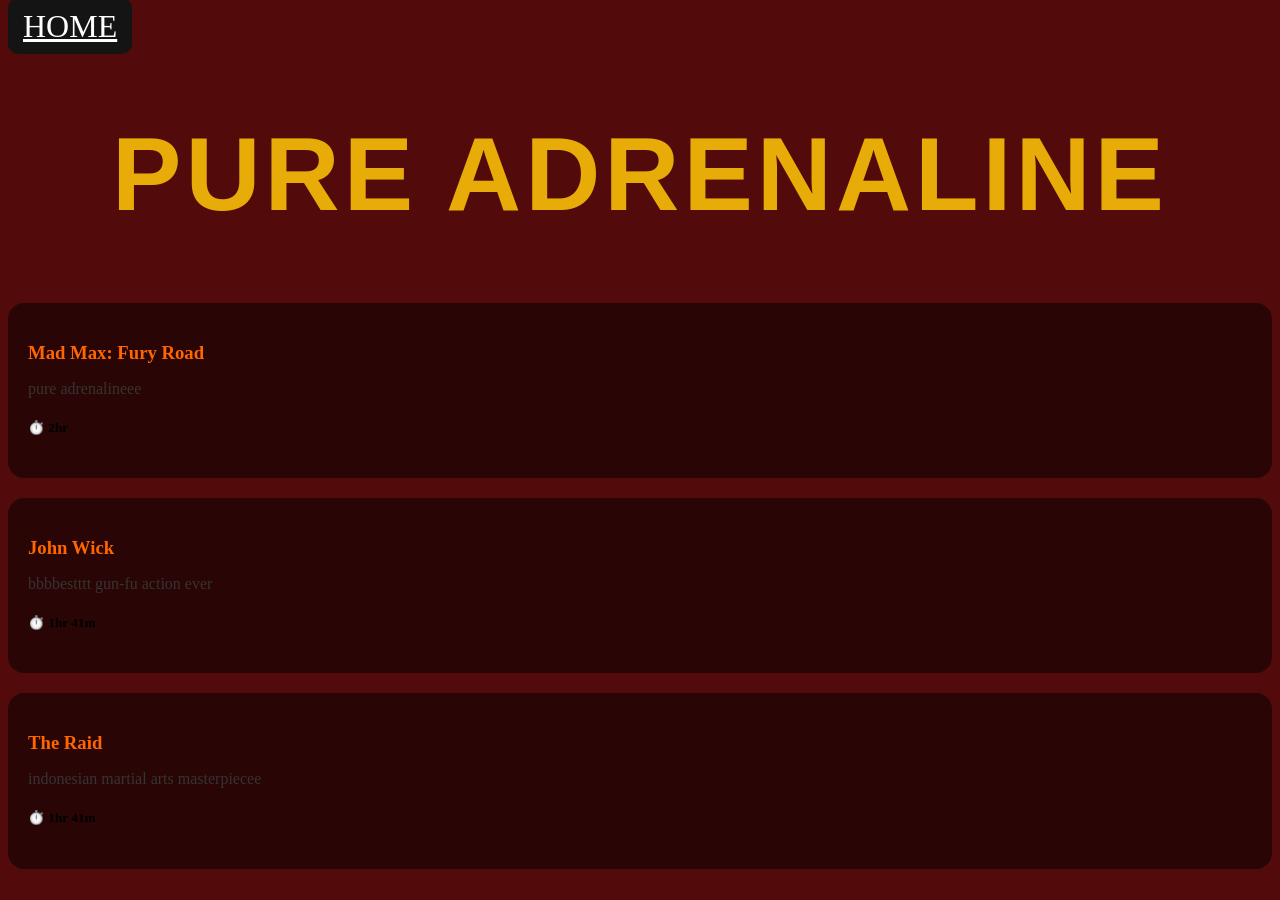
<file: action (1).html>
<!DOCTYPE html>
    <head>
         <title>ACTION MOVIES</title>
        <link rel="stylesheet" href="style.css">
<link rel="icon" type="image" href="https://encrypted-tbn0.gstatic.com/images?q=tbn:ANd9GcThW3vszDScLtuavCM31FfcECi3KJ9-wo2HqnX1wB0ewQ&s">
    </head>

<body>
 
    <div class="shadow">

    </div>

    <a href="index.html" class="hmbtn">HOME</a>

<div class="acthead">
<h1>PURE ADRENALINE</h1>
</div>

<div class="actgrid">

    <div class="actcard">
        <h3>Mad Max: Fury Road</h3>
        <p>pure adrenalineee</p>
        <h5>⏱️ 2hr</h5>
    </div>
    <div class="actcard">
        <h3>John Wick</h3>
        <p>bbbbestttt gun-fu action ever</p>
        <h5>⏱️ 1hr 41m</h5>
    </div>
    <div class="actcard">
        <h3>The Raid</h3>
        <p>indonesian martial arts masterpiecee</p>
         <h5>⏱️ 1hr 41m</h5>
    </div>

</div>


</body>
</file>
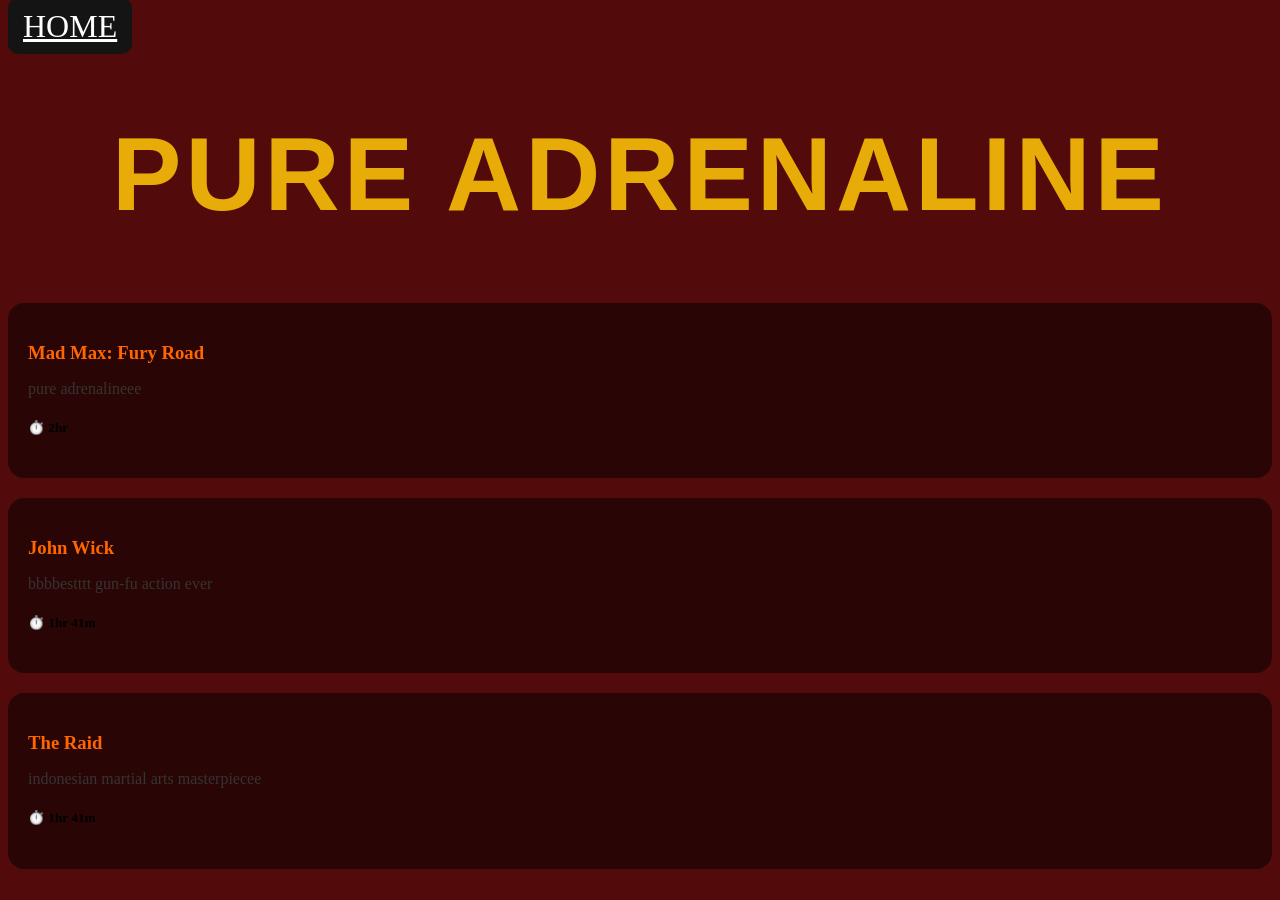
<file: action.html>
<!DOCTYPE html>
    <head>
         <title>ACTION MOVIES</title>
        <link rel="stylesheet" href="style.css">
<link rel="icon" type="image" href="https://encrypted-tbn0.gstatic.com/images?q=tbn:ANd9GcThW3vszDScLtuavCM31FfcECi3KJ9-wo2HqnX1wB0ewQ&s">
    </head>

<body>
 
    <div class="shadow">

    </div>

    <a href="index.html" class="hmbtn">HOME</a>

<div class="acthead">
<h1>PURE ADRENALINE</h1>
</div>

<div class="actgrid">

    <div class="actcard">
        <h3>Mad Max: Fury Road</h3>
        <p>pure adrenalineee</p>
        <h5>⏱️ 2hr</h5>
    </div>
    <div class="actcard">
        <h3>John Wick</h3>
        <p>bbbbestttt gun-fu action ever</p>
        <h5>⏱️ 1hr 41m</h5>
    </div>
    <div class="actcard">
        <h3>The Raid</h3>
        <p>indonesian martial arts masterpiecee</p>
         <h5>⏱️ 1hr 41m</h5>
    </div>

</div>


</body>
</file>
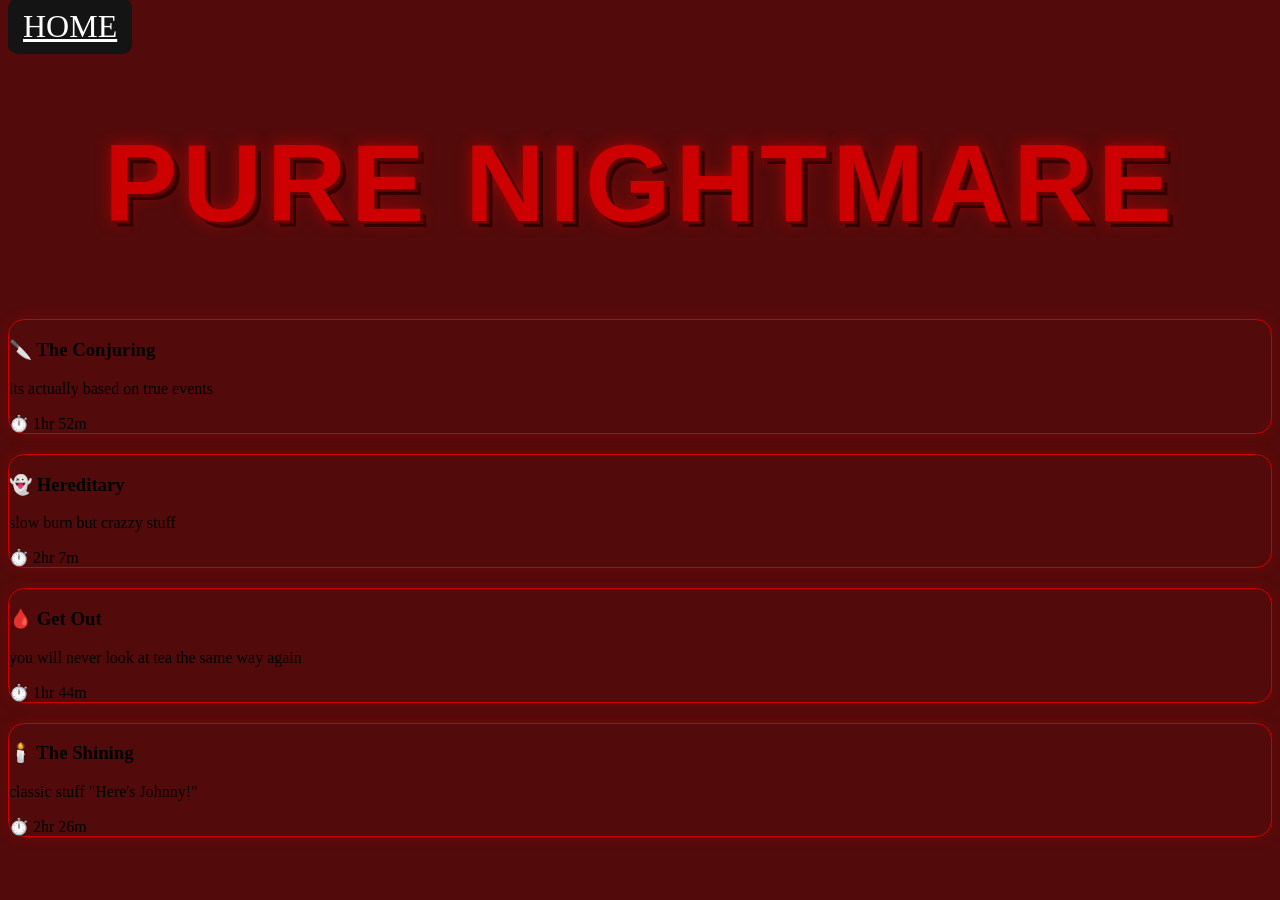
<file: horror (1).html>
<!DOCTYPE html>
    <head>
         <title>HORROR MOVIES</title>
        <link rel="stylesheet" href="style.css">
<link rel="icon" type="image" href="https://encrypted-tbn0.gstatic.com/images?q=tbn:ANd9GcThW3vszDScLtuavCM31FfcECi3KJ9-wo2HqnX1wB0ewQ&s">
    </head>

<body>
 
    <div class="shadow"></div>
    <a href="index.html" class="hmbtn">HOME</a>

<div class="horror">
<h1>PURE NIGHTMARE</h1>
</div>

<div class="actgrid">
    <div class="hrcard">
        <h3>🔪 The Conjuring</h3>
        <p>its actually based on true events</p>
        <span class="wtime">⏱️ 1hr 52m</span>
    </div>
    
    <div class="hrcard">
        <h3>👻 Hereditary</h3>
        <p>slow burn but crazzy stuff</p>
        <span class="wtime">⏱️ 2hr 7m</span>
    </div>
    
    <div class="hrcard">
        <h3>🩸 Get Out</h3>
        <p>you will never look at tea the same way again</p>
        <span class="wtime">⏱️ 1hr 44m</span>
    </div>
    
    <div class="hrcard">
        <h3>🕯️ The Shining</h3>
        <p> classic stuff "Here's Johnny!"</p>
        <span class="wtime">⏱️ 2hr 26m</span>
    </div>
</div>


</body>
</file>
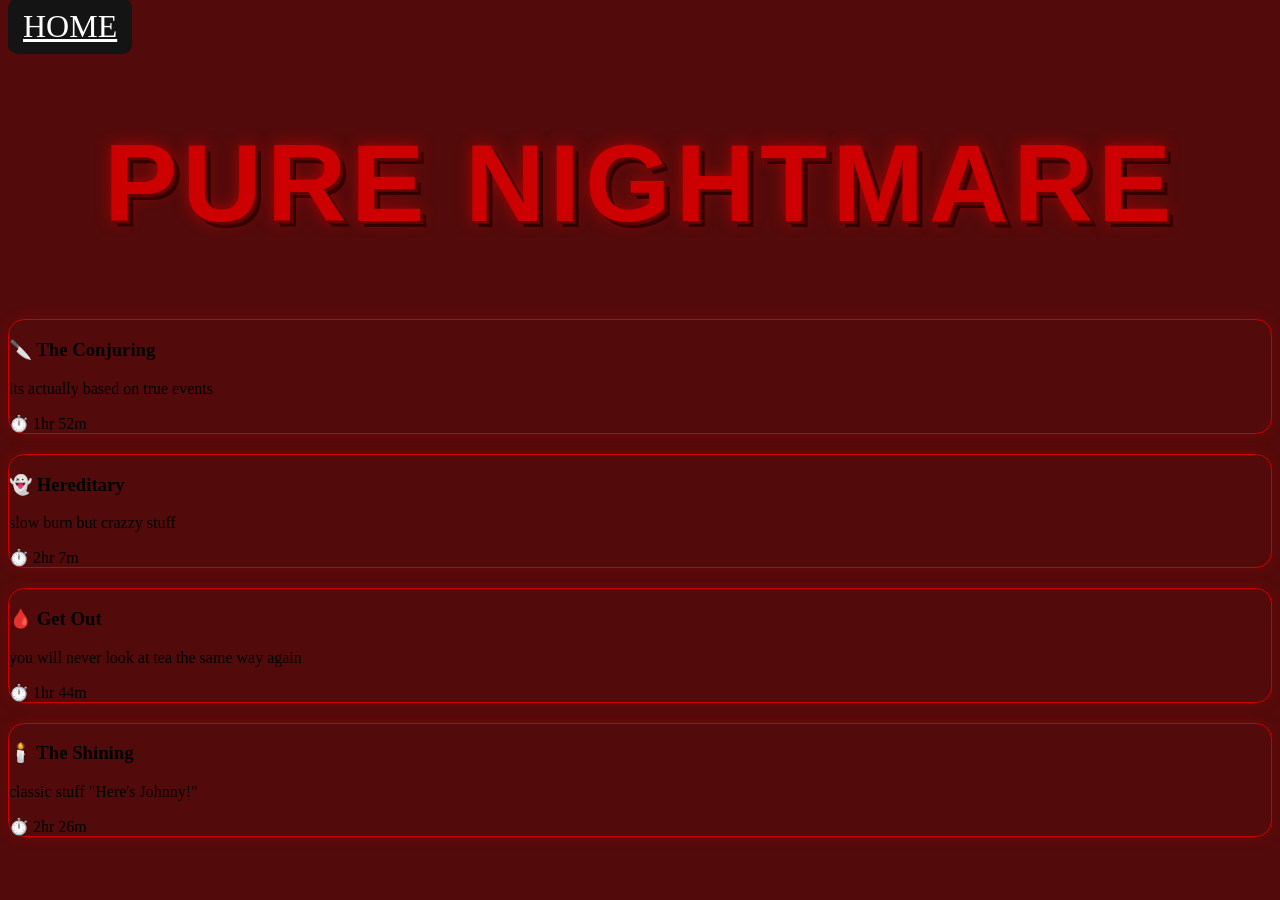
<file: horror.html>
<!DOCTYPE html>
    <head>
         <title>HORROR MOVIES</title>
        <link rel="stylesheet" href="style.css">
<link rel="icon" type="image" href="https://encrypted-tbn0.gstatic.com/images?q=tbn:ANd9GcThW3vszDScLtuavCM31FfcECi3KJ9-wo2HqnX1wB0ewQ&s">
    </head>

<body>
 
    <div class="shadow"></div>
    <a href="index.html" class="hmbtn">HOME</a>

<div class="horror">
<h1>PURE NIGHTMARE</h1>
</div>

<div class="actgrid">
    <div class="hrcard">
        <h3>🔪 The Conjuring</h3>
        <p>its actually based on true events</p>
        <span class="wtime">⏱️ 1hr 52m</span>
    </div>
    
    <div class="hrcard">
        <h3>👻 Hereditary</h3>
        <p>slow burn but crazzy stuff</p>
        <span class="wtime">⏱️ 2hr 7m</span>
    </div>
    
    <div class="hrcard">
        <h3>🩸 Get Out</h3>
        <p>you will never look at tea the same way again</p>
        <span class="wtime">⏱️ 1hr 44m</span>
    </div>
    
    <div class="hrcard">
        <h3>🕯️ The Shining</h3>
        <p> classic stuff "Here's Johnny!"</p>
        <span class="wtime">⏱️ 2hr 26m</span>
    </div>
</div>


</body>
</file>
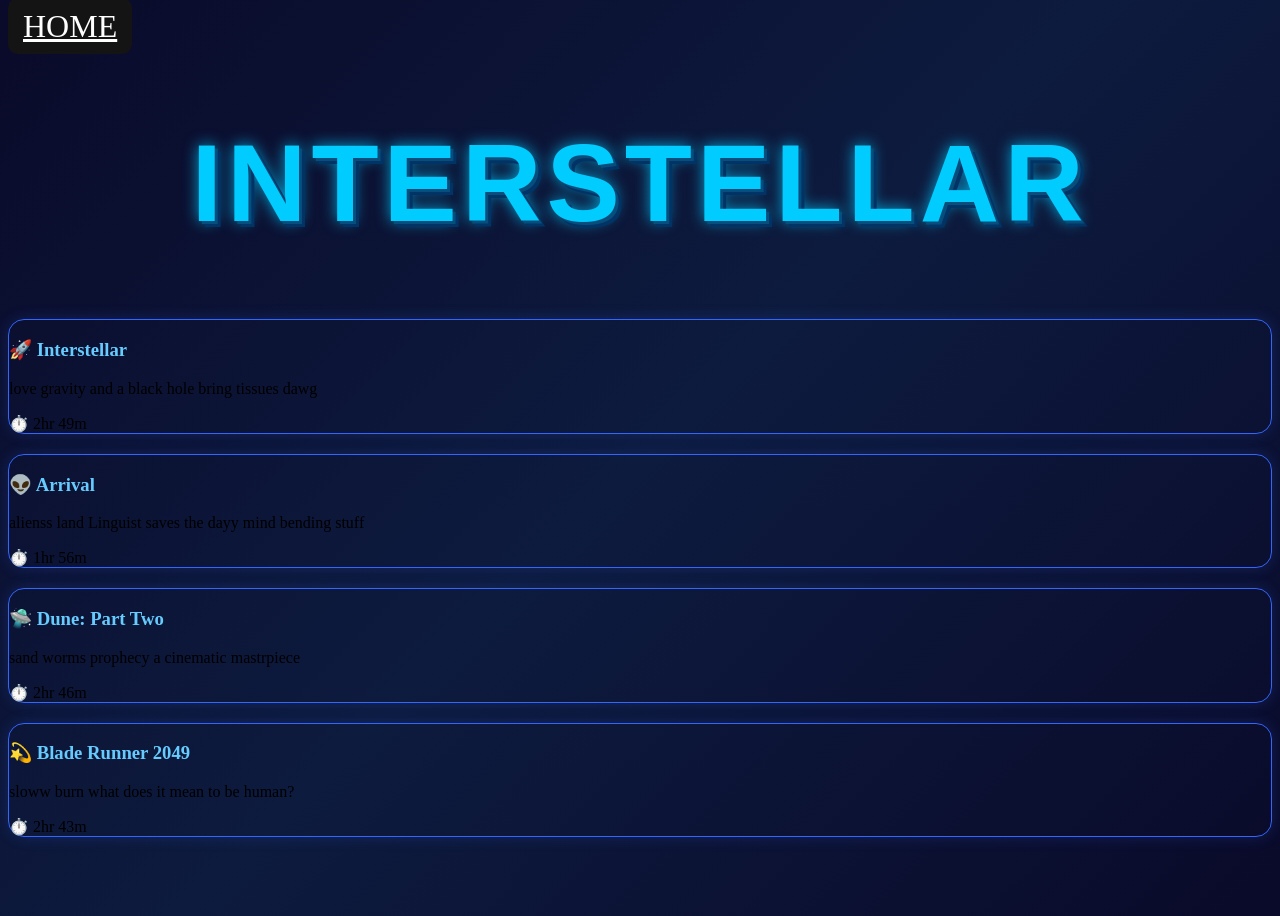
<file: science-fiction (1).html>
<!DOCTYPE html>
    <head>
         <title>SCI-FI MOVIES</title>
        <link rel="stylesheet" href="style.css">
<link rel="icon" type="image" href="https://encrypted-tbn0.gstatic.com/images?q=tbn:ANd9GcThW3vszDScLtuavCM31FfcECi3KJ9-wo2HqnX1wB0ewQ&s">
    </head>

    <body class="scifipg">

    <div class="shadow"></div>
    <a href="index.html" class="hmbtn">HOME</a>

<div class="scihead">
<h1>INTERSTELLAR </h1>
</div>

<div class="actgrid">
    <div class="scicard">
        <h3>🚀 Interstellar</h3>
        <p>love gravity and a black hole bring tissues dawg</p>
        <span class="wtime">⏱️ 2hr 49m</span>
    </div>
    
    <div class="scicard">
        <h3>👽 Arrival</h3>
        <p>alienss land Linguist saves the dayy mind bending stuff</p>
        <span class="wtime">⏱️ 1hr 56m</span>
    </div>
    
    <div class="scicard">
        <h3>🛸 Dune: Part Two</h3>
        <p>sand worms prophecy a cinematic mastrpiece</p>
        <span class="wtime">⏱️ 2hr 46m</span>
    </div>
    
    <div class="scicard">
        <h3>💫 Blade Runner 2049</h3>
        <p>sloww  burn  what does it mean to be human?</p>
        <span class="wtime">⏱️ 2hr 43m</span>
    </div>
</div>
</body>
</file>
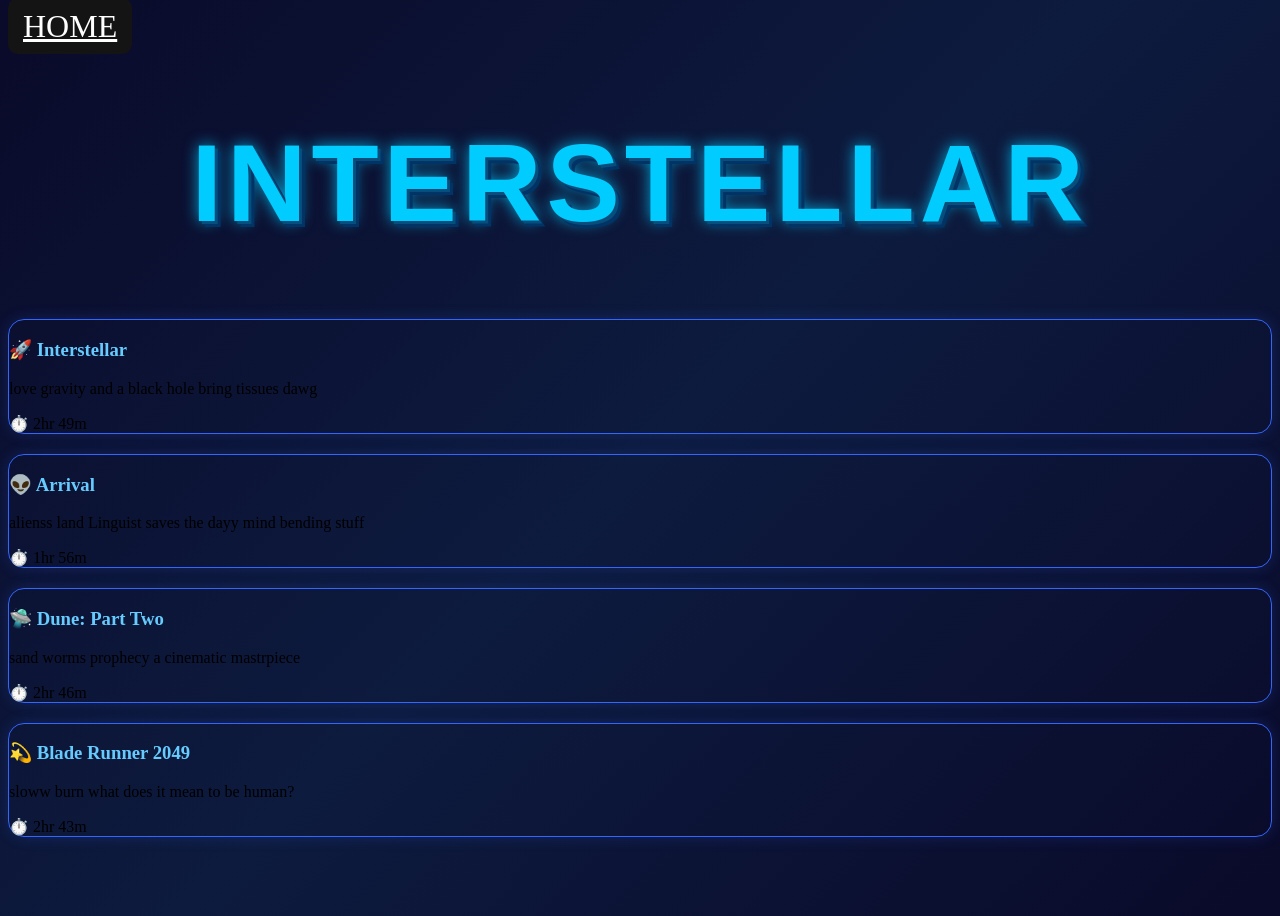
<file: science-fiction.html>
<!DOCTYPE html>
    <head>
         <title>SCI-FI MOVIES</title>
        <link rel="stylesheet" href="style.css">
<link rel="icon" type="image" href="https://encrypted-tbn0.gstatic.com/images?q=tbn:ANd9GcThW3vszDScLtuavCM31FfcECi3KJ9-wo2HqnX1wB0ewQ&s">
    </head>

    <body class="scifipg">

    <div class="shadow"></div>
    <a href="index.html" class="hmbtn">HOME</a>

<div class="scihead">
<h1>INTERSTELLAR </h1>
</div>

<div class="actgrid">
    <div class="scicard">
        <h3>🚀 Interstellar</h3>
        <p>love gravity and a black hole bring tissues dawg</p>
        <span class="wtime">⏱️ 2hr 49m</span>
    </div>
    
    <div class="scicard">
        <h3>👽 Arrival</h3>
        <p>alienss land Linguist saves the dayy mind bending stuff</p>
        <span class="wtime">⏱️ 1hr 56m</span>
    </div>
    
    <div class="scicard">
        <h3>🛸 Dune: Part Two</h3>
        <p>sand worms prophecy a cinematic mastrpiece</p>
        <span class="wtime">⏱️ 2hr 46m</span>
    </div>
    
    <div class="scicard">
        <h3>💫 Blade Runner 2049</h3>
        <p>sloww  burn  what does it mean to be human?</p>
        <span class="wtime">⏱️ 2hr 43m</span>
    </div>
</div>
</body>
</file>
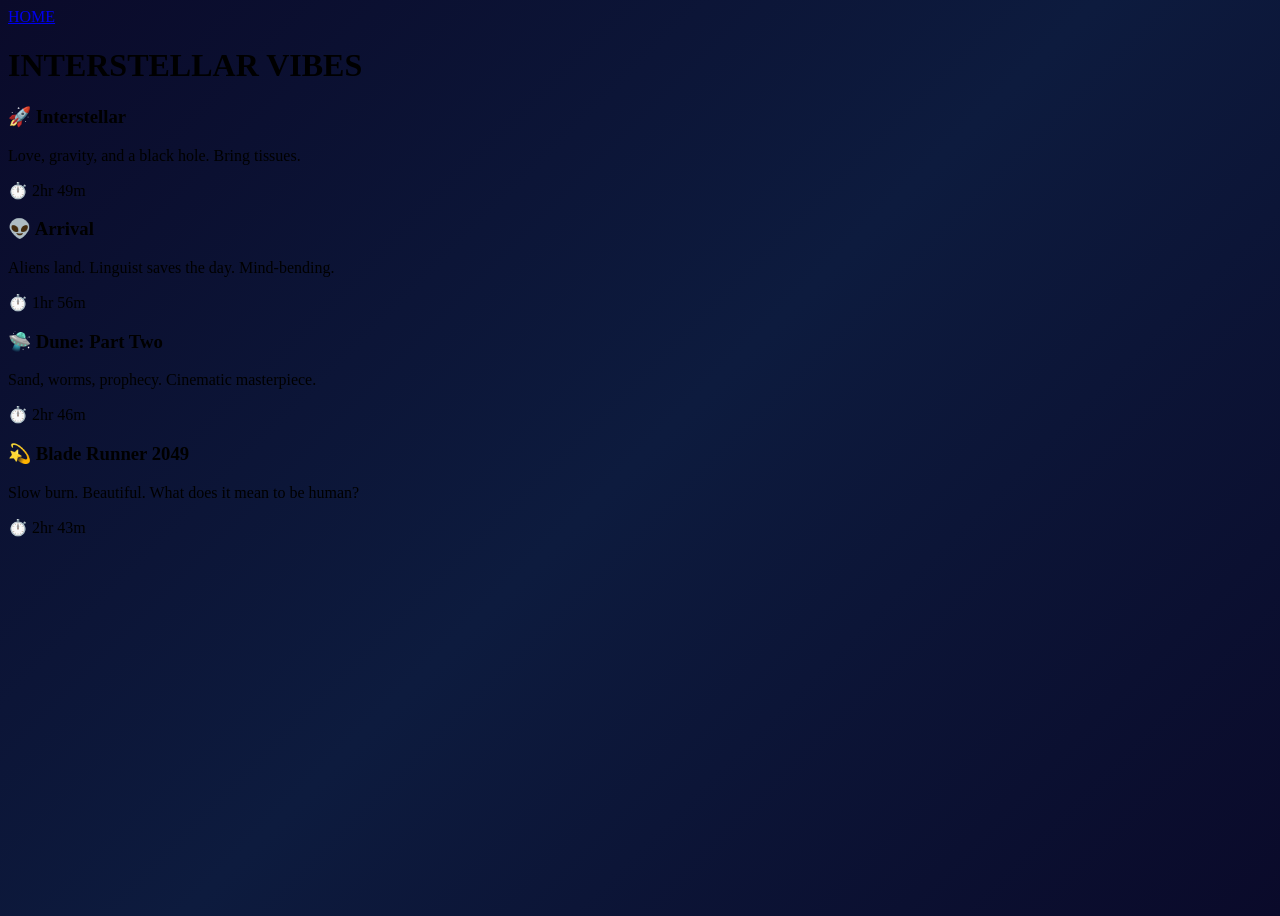
<file: sciencefiction.html>
<!DOCTYPE html>
    <head>
         <title>SCI-FI MOVIES</title>
        <link rel="stylesheet" href="style.css">
<link rel="icon" type="image" href="https://encrypted-tbn0.gstatic.com/images?q=tbn:ANd9GcThW3vszDScLtuavCM31FfcECi3KJ9-wo2HqnX1wB0ewQ&s">
    </head>

<body>
 
    <body class="scifipg">

    <div class="vignette"></div>
    <a href="index.html" class="homebutton">HOME</a>

<div class="sciencehead">
<h1>INTERSTELLAR VIBES</h1>
</div>

<!-- SCI-FI RECOMMENDATIONS -->
<div class="actiongrid">
    <div class="sciencecard">
        <h3>🚀 Interstellar</h3>
        <p>Love, gravity, and a black hole. Bring tissues.</p>
        <span class="watchtime">⏱️ 2hr 49m</span>
    </div>
    
    <div class="sciencecard">
        <h3>👽 Arrival</h3>
        <p>Aliens land. Linguist saves the day. Mind-bending.</p>
        <span class="watchtime">⏱️ 1hr 56m</span>
    </div>
    
    <div class="sciencecard">
        <h3>🛸 Dune: Part Two</h3>
        <p>Sand, worms, prophecy. Cinematic masterpiece.</p>
        <span class="watchtime">⏱️ 2hr 46m</span>
    </div>
    
    <div class="sciencecard">
        <h3>💫 Blade Runner 2049</h3>
        <p>Slow burn. Beautiful. What does it mean to be human?</p>
        <span class="watchtime">⏱️ 2hr 43m</span>
    </div>
</div>
</body>
</file>
<file: style.css>
body{
    background-color: rgb(83, 10, 10);
    font-family: 'Times New Roman', Times, serif;
}

.shadow{
    position: fixed;
    width: 100%;
    height: 100%;
    pointer-events: none;
}

.firstimg img{
    margin-top: 26px;
    margin-left: 30%;
    width: 40%;
}

.firstimg img:hover{
    cursor: pointer;
    border-radius: 10px;
    transform: scale(1.05);
}

.heading{
    text-align: center;
    font-size: 30px;
    font-family: 'Arial Black','Impact',sans-serif;
    color: #ffaa33;
    text-shadow: 5px 5px #aa3300;
    letter-spacing: 4px;
    margin-top: 20px;
    transition: .3s;
}

.heading:hover{
    transform: scale(1.02);
    text-shadow: 5px 5px #cc4400;
    cursor: pointer;
}

.subhead{
    font-size: 22px;
    color: #ffdd99;
    font-family: 'Courier New', monospace;
    border-top: .5px solid #ffaa55;
    border-bottom: .5px solid #ffaa55;
    margin-top: 15px;
}

.subheadbox{
    display: flex;
    justify-content: center;
}

.gengrid{
    display: grid;
    grid-template-columns: auto auto auto;
    gap: 30px;
    margin: 50px;
}

.wtv{
    padding: 50px;
    border: 1px solid rgb(154,154,154);
    border-radius: 10px;
    text-align: center;
    transition: .3s;

    opacity: 0;
    animation: slideIn .8s ease forwards;
}
.wtv:nth-child(1){
    animation-delay: .2s;
}

.wtv:nth-child(2){
    animation-delay: .6s;
}

.wtv:nth-child(3){
    animation-delay: 1s;
}
.wtv:hover {
transform: translate(10px);
cursor: pointer;
}

.gengrid .wtv:nth-child(1){
    background-image: url("https://encrypted-tbn0.gstatic.com/images?q=tbn:ANd9GcSJDHEzVP16NvcbdAJs3y0PTN1AU0j2zwFfHLY2R3uFIQ&s");
    background-size: cover;
}

.gengrid .wtv:nth-child(2){
    background-image: url("https://encrypted-tbn0.gstatic.com/images?q=tbn:ANd9GcRtMRazRrAIhV4PJpyEjRHJf88Wptp3k7d3cTDfKkDgHQ&s=10");
    background-size: cover;
}

.gengrid .wtv:nth-child(3){
    background-image: url("https://encrypted-tbn0.gstatic.com/images?q=tbn:ANd9GcRjw9pFEwLgdtwHBUN5wkFG0vuhuSUGpFbI6txWDoiwlw&s=10");
    background-size: cover;
}

.name{
    color: white;
    margin-bottom: 80px;
}

.gentype{
    color: #fffefd;
}

.footer{
    text-align: center;
    color: #c7a78b;
}

.hmbtn{
    margin-top: 10%;
    background: rgb(20,20,20);
    color: white;
    padding: 10px 15px;
    border-radius: 10px;
    font-size: 2rem;
    transition: .3s;
}

.hmbtn:hover{
    transform: translate(5px);
}

.acthead{
    font-size: 52px;
    text-align: center;
    color: #fac208e1;
    font-family: 'Bebas Neue','Impact',sans-serif;
    letter-spacing: 4px;
}

.actgrid{
    display: grid;
    gap: 20px;
}

.actcard,
.scicard,
.hrcard{
    border-radius: 16px;
    transition: .3s;
}

.actcard{
    background: rgba(0,0,0,.5);
    padding: 20px;
}

.actcard:hover{
    cursor: pointer;
    transform: scale(1);
    background: rgb(200,157,77);
}

.actcard h3{
    color: #ff6600;
    margin-bottom: 10px;
}

.actcard p{
    color: #363433;
    margin-bottom: 5px;
}

.scihead{
    text-align: center;
    font-size: 55px;
    color: #00ccff;
    font-family: 'Impact','Arial Black',sans-serif;
    text-shadow:
        3px 3px 0 #084e7d,
        6px 6px 0 #003366,
        0 0 15px rgba(0,200,255,.8);
    letter-spacing: 5px;
    margin-top: 20px;
}

.scifipg{
    background: linear-gradient(135deg,#0a0a2a,#0d1b3e,#0a0a2a);
    min-height: 100vh;
}

.scicard{
    border: 1px solid #3366ff;
    box-shadow: 0 0 15px rgba(51,102,255,.2);
}

.scicard:hover{
    transform: scale(1.02);
    background: rgb(77,118,200);
}

.scicard h3{
    color: #66ccff;
}

.horror{
    text-align: center;
    font-size: 55px;
    color: #cc0000;
    font-family: 'Impact','Arial Black',sans-serif;
    text-shadow:
        3px 3px 0 #660000,
        6px 6px 0 #330000,
        0 0 15px rgba(255,0,0,.5);
    letter-spacing: 5px;
    margin-top: 20px;
}

.hrcard{
    border: 1px solid #cc0000;
    box-shadow: 0 0 15px rgba(204,0,0,.2);
}

.hrcard:hover{
    transform: scale(1.02);
    background: rgb(192,17,17);
}

@media (max-width:800px){
    .gengrid{
        grid-template-columns: 1fr;
        gap: 20px;
    }

    .wtv{
        padding: 30px 20px;
    }
}

@keyframes slideIn{
    from{
        opacity: 0;
        transform: translateX(-80px);
    }

    to{
        opacity: 1;
        transform: translateX(0);
    }
}
</file>
